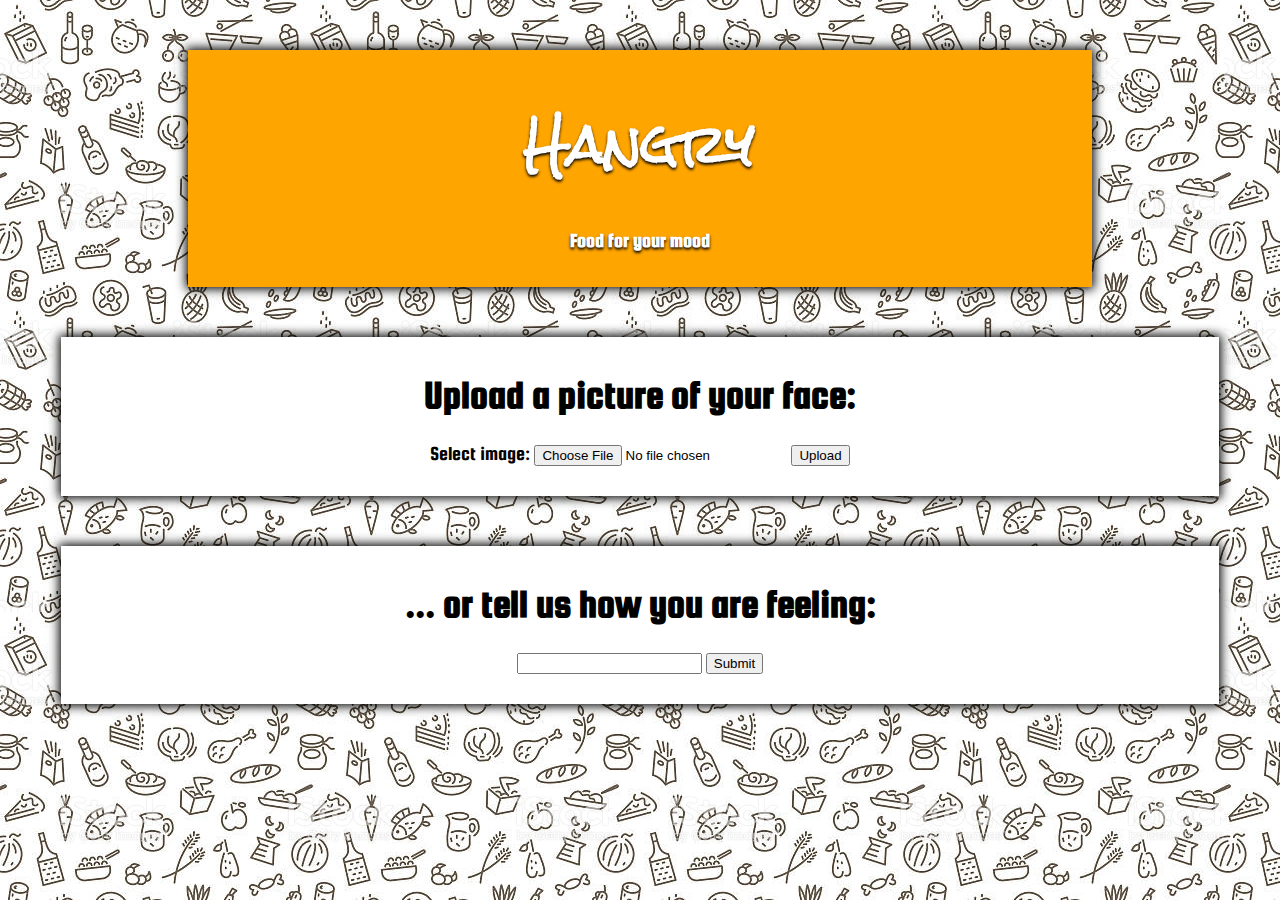
<file: templates/index.html>
<head>
    <title>Hangry - Food for your mood</title>
    <link rel="stylesheet" type="text/css" href="/static/index.css">
    <link rel="icon" href="./imgs/logo.png">
</head>
  
<body>
    <div class="landing">
        <div class="section">
            <h1>Hangry</h1>
            <h4>Food for your mood</h4>
        </div>
    </div>

    <div class="image_upload">
        <div class="section">
            <h1>Upload a picture of your face:</h1>
            <form action="/api/image" method=post enctype=multipart/form-data>
                <label for="img">Select image:</label>
                <input type=file id="img" name=file accept="image/*">
                <input type=submit value=Upload>
            </form>
        </div>
    </div>

    <div class="text_upload">
        <div class="section">
            <h1>... or tell us how you are feeling:</h1>
            <form action="/api/text" method=post>
                <input name=text>
                <input type=submit value=Submit>
            </form>
        </div>
    </div>
</body>
</file>
<file: static/index.css>
@import url('https://fonts.googleapis.com/css?family=Rock+Salt|Squada+One&display=swap');

body {
    background-image: url("bg.jpg");
}

.landing h1 {
    font-family: "Rock Salt";
    font-size: 50px;
}

.landing, .image_upload, .text_upload {
    font-family: "Squada One";
    font-size: 20px;
    margin: 50px auto;
    padding: 10px;
    text-align: center;
    box-shadow: 0px 0px 10px 2px black;
}

.landing {
    background: orange;
    width: 70%;
    text-shadow: 0px 2px 3px black;
    color: white;
}

.landing h1, .landing .buttons{
    margin: 25px;
}

.image_upload, .text_upload {
    background-color: white;
    width: 90%;
}
</file>
